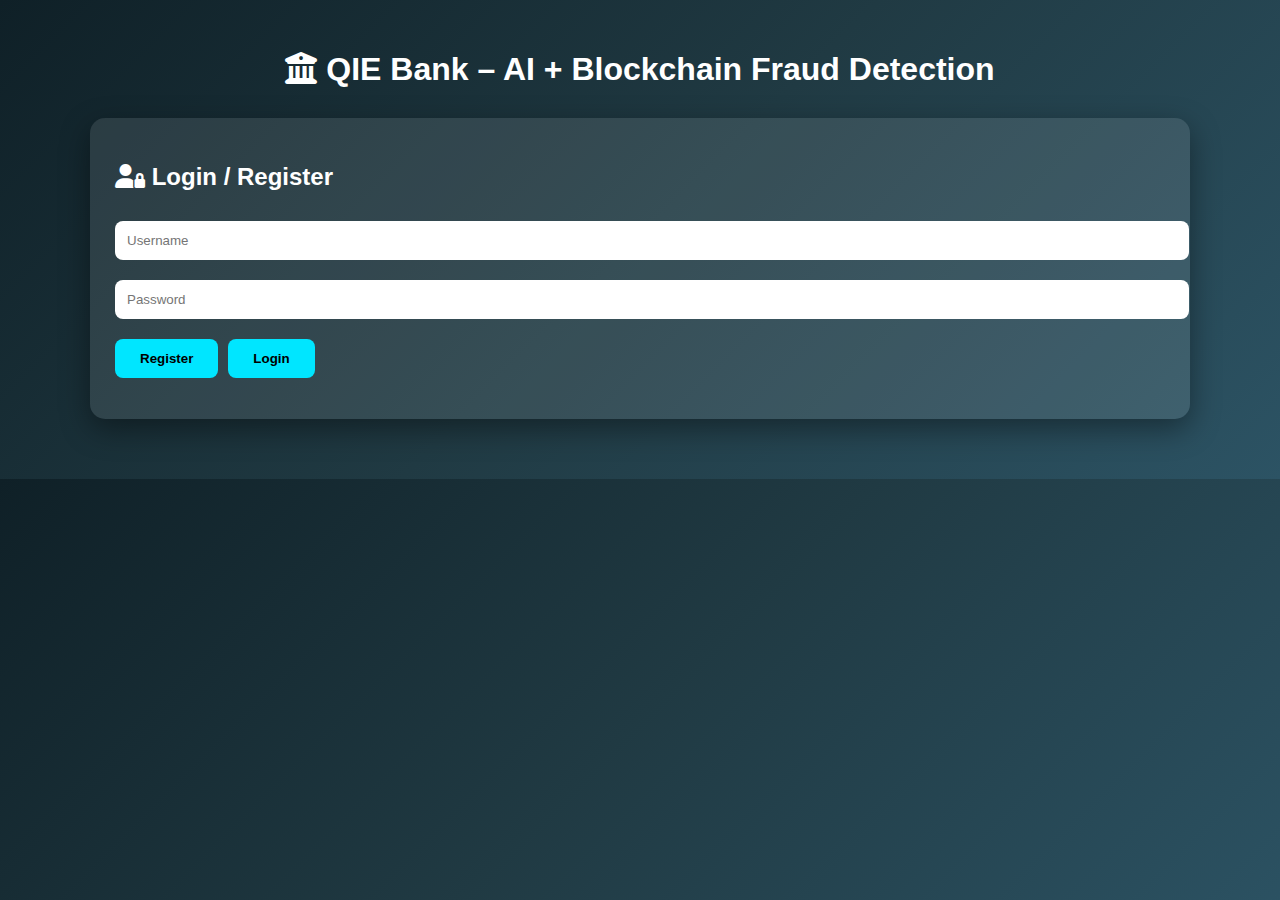
<file: templates/index.html>
<!DOCTYPE html>
<html lang="en">
<head>
    <meta charset="UTF-8">
    <title>QIE Bank Dashboard</title>

    <!-- Font Awesome Icons -->
    <link rel="stylesheet"
          href="https://cdnjs.cloudflare.com/ajax/libs/font-awesome/6.5.0/css/all.min.css">

    <link rel="stylesheet" href="/static/css/style.css">
</head>
<body>

<div class="container">

    <h1 class="title">
        <i class="fa-solid fa-building-columns"></i>
        QIE Bank – AI + Blockchain Fraud Detection
    </h1>

    <!-- LOGIN / REGISTER -->
    <div class="card">
        <h2><i class="fa-solid fa-user-lock"></i> Login / Register</h2>

        <input id="username" placeholder="Username">
        <input id="password" type="password" placeholder="Password">

        <div class="btn-group">
            <button onclick="registerUser()">Register</button>
            <button onclick="loginUser()">Login</button>
        </div>

        <p id="authStatus"></p>
    </div>

    <!-- TRANSACTION -->
    <div class="card" id="txCard" style="display:none">
        <h2><i class="fa-solid fa-paper-plane"></i> Send Transaction</h2>

        <input id="sender" placeholder="Sender Username">
        <input id="receiver" placeholder="Receiver Username">
        <input id="amount" type="number" placeholder="Amount">
        <input id="frequency" type="number" placeholder="Frequency">

        <button onclick="sendTransaction()">Send</button>

        <h3 id="txResult"></h3>
    </div>

    <!-- WALLETS -->
    <div class="card" id="walletCard" style="display:none">
        <h2><i class="fa-solid fa-wallet"></i> Wallet Balances</h2>
        <div class="wallet-container" id="wallets"></div>
    </div>

    <!-- BLOCKCHAIN LEDGER -->
    <div class="card" id="ledgerCard" style="display:none">
        <h2><i class="fa-solid fa-link"></i> Blockchain Ledger</h2>
        <div class="ledger-container" id="ledger"></div>
    </div>

</div>

<script>
async function registerUser() {
    const form = new FormData();
    form.append("username", username.value);
    form.append("password", password.value);

    const res = await fetch("/register", { method: "POST", body: form });
    authStatus.innerText = await res.text();
}

async function loginUser() {
    const form = new FormData();
    form.append("username", username.value);
    form.append("password", password.value);

    const res = await fetch("/login", { method: "POST", body: form });
    const text = await res.text();

    if (text === "Success") {
        authStatus.innerText = "Login successful!";
        txCard.style.display = "block";
        walletCard.style.display = "block";
        ledgerCard.style.display = "block";
        loadWallets();
        loadTransactions();
    } else {
        authStatus.innerText = text;
    }
}

async function sendTransaction() {
    const res = await fetch("/check", {
        method: "POST",
        headers: { "Content-Type": "application/json" },
        body: JSON.stringify({
            sender: sender.value,
            receiver: receiver.value,
            amount: amount.value,
            frequency: frequency.value
        })
    });

    const data = await res.json();
    txResult.innerText =
        data.status === "Safe"
        ? "✅ Transaction Legit"
        : "🚨 Fraud Detected";

    loadWallets();
    loadTransactions();
}

async function loadWallets() {
    const res = await fetch("/wallets");
    const wallets = await res.json();
    walletsDiv = document.getElementById("wallets");
    walletsDiv.innerHTML = "";

    for (let user in wallets) {
        const bal = wallets[user];
        const percent = Math.min((bal / 200000) * 100, 100);

        walletsDiv.innerHTML += `
            <div class="wallet-card">
                <div class="wallet-user">
                    <i class="fa-solid fa-user"></i> ${user}
                </div>
                <div class="wallet-balance">₹ ${bal.toFixed(2)}</div>
                <div class="progress">
                    <div class="progress-fill"
                         style="width:${percent}%"></div>
                </div>
            </div>
        `;
    }
}

async function loadTransactions() {
    const res = await fetch("/transactions");
    const txs = await res.json();
    ledger.innerHTML = "";

    txs.forEach(tx => {
        ledger.innerHTML += `
            <div class="block
                ${tx.status === "Safe" ? "safe" : "fraud"}">
                <div class="block-header">
                    ${tx.sender} → ${tx.receiver}
                </div>
                <div class="block-body">
                    Amount: ₹ ${tx.amount}<br>
                    Frequency: ${tx.frequency}<br>
                    Status: ${tx.status}
                </div>
            </div>
        `;
    });
}
</script>

</body>
</html>
</file>
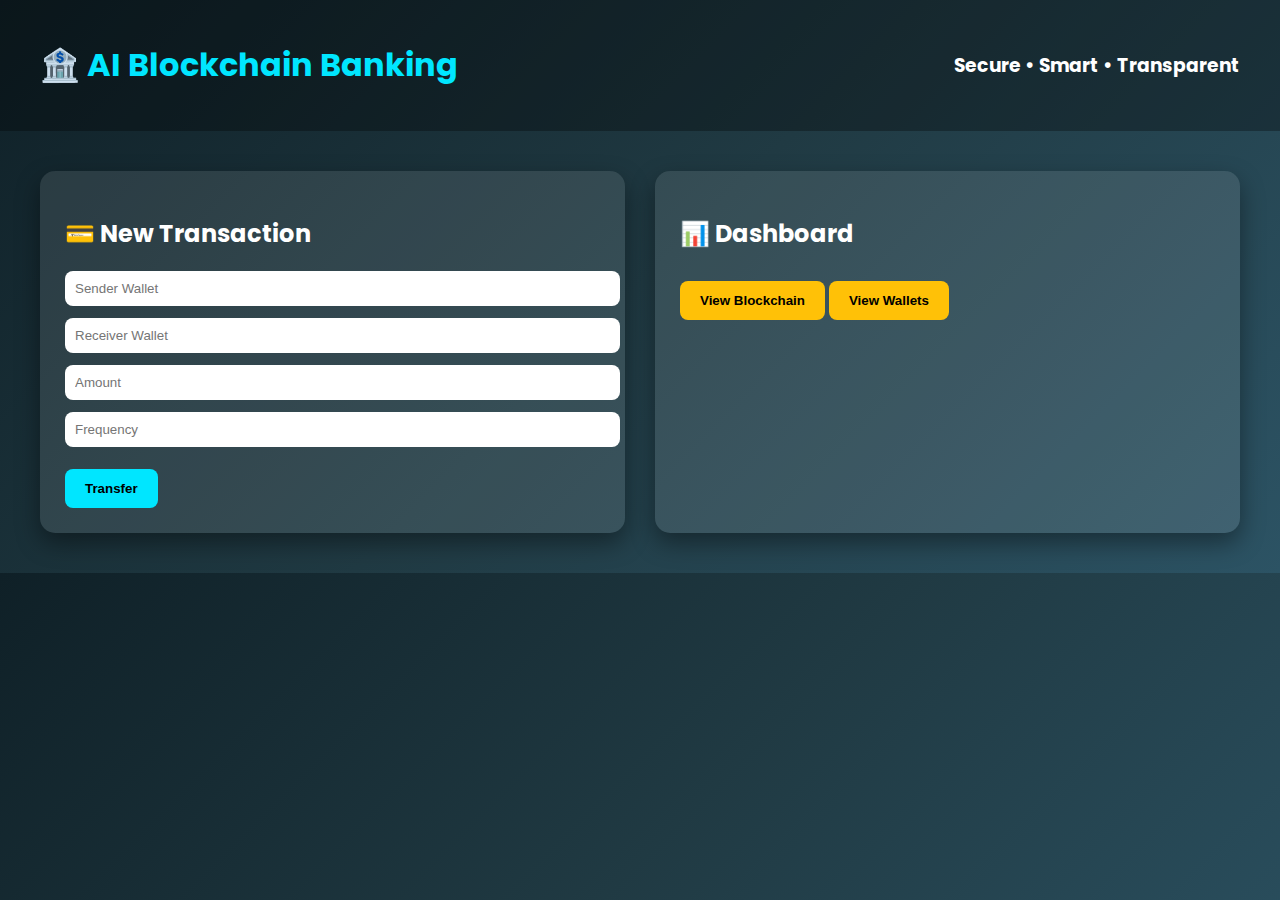
<file: templates/dashboard.html>
<!DOCTYPE html>
<html lang="en">
<head>
    <meta charset="UTF-8">
    <title>AI + Blockchain Banking System</title>

    <link href="https://fonts.googleapis.com/css2?family=Poppins:wght@300;500;700&display=swap" rel="stylesheet">

    <style>
        body {
            margin: 0;
            font-family: 'Poppins', sans-serif;
            background: linear-gradient(135deg, #0f2027, #203a43, #2c5364);
            color: white;
        }

        header {
            padding: 20px 40px;
            background: rgba(0,0,0,0.3);
            display: flex;
            justify-content: space-between;
            align-items: center;
        }

        header h1 {
            color: #00e6ff;
        }

        .container {
            padding: 40px;
        }

        .dashboard {
            display: grid;
            grid-template-columns: 1fr 1fr;
            gap: 30px;
        }

        .card {
            background: rgba(255,255,255,0.1);
            border-radius: 15px;
            padding: 25px;
            box-shadow: 0 10px 25px rgba(0,0,0,0.4);
        }

        input {
            width: 100%;
            padding: 10px;
            margin-bottom: 12px;
            border-radius: 8px;
            border: none;
        }

        .btn {
            padding: 12px 20px;
            border-radius: 8px;
            border: none;
            cursor: pointer;
            font-weight: 600;
            margin-top: 10px;
        }

        .btn-primary { background: #00e6ff; }
        .btn-warning { background: #ffc107; }

        table {
            width: 100%;
            margin-top: 15px;
            border-collapse: collapse;
        }

        th, td {
            padding: 10px;
            text-align: center;
        }

        th {
            background: rgba(0,0,0,0.4);
        }

        tr:nth-child(even) {
            background: rgba(255,255,255,0.08);
        }
    </style>
</head>

<body>

<header>
    <h1>🏦 AI Blockchain Banking</h1>
    <h3>Secure • Smart • Transparent</h3>
</header>

<div class="container">
    <div class="dashboard">

        <div class="card">
            <h2>💳 New Transaction</h2>
            <input id="sender" placeholder="Sender Wallet">
            <input id="receiver" placeholder="Receiver Wallet">
            <input id="amount" placeholder="Amount">
            <input id="frequency" placeholder="Frequency">
            <button class="btn btn-primary" onclick="sendTx()">Transfer</button>
            <div id="result"></div>
        </div>

        <div class="card">
            <h2>📊 Dashboard</h2>
            <button class="btn btn-warning" onclick="loadBlockchain()">View Blockchain</button>
            <button class="btn btn-warning" onclick="loadWallets()">View Wallets</button>
            <div id="output"></div>
        </div>

    </div>
</div>

<script>
function sendTx() {
    fetch("/transaction", {
        method: "POST",
        headers: {"Content-Type": "application/json"},
        body: JSON.stringify({
            sender: sender.value,
            receiver: receiver.value,
            amount: amount.value,
            frequency: frequency.value
        })
    })
    .then(res => res.json())
    .then(data => {
        result.innerText = data.message;
    });
}

function loadBlockchain() {
    fetch("/blockchain")
    .then(res => res.json())
    .then(data => {
        let html = "<h3>Blockchain</h3><table><tr><th>Index</th><th>Data</th></tr>";
        data.forEach(b => {
            html += `<tr><td>${b.index}</td><td>${JSON.stringify(b.data)}</td></tr>`;
        });
        html += "</table>";
        output.innerHTML = html;
    });
}

function loadWallets() {
    fetch("/wallets")
    .then(res => res.json())
    .then(data => {
        let html = "<h3>Wallets</h3><table><tr><th>ID</th><th>Balance</th></tr>";
        for (let w in data) {
            html += `<tr><td>${w}</td><td>${data[w]}</td></tr>`;
        }
        html += "</table>";
        output.innerHTML = html;
    });
}
</script>

</body>
</html>
</file>
<file: static/css/style.css>
body {
    margin: 0;
    font-family: Poppins, sans-serif;
    background: linear-gradient(135deg, #0f2027, #203a43, #2c5364);
    color: white;
}

.container {
    width: 90%;
    max-width: 1100px;
    margin: auto;
    padding: 30px;
}

.title {
    text-align: center;
    margin-bottom: 30px;
}

.card {
    background: rgba(255,255,255,0.1);
    padding: 25px;
    border-radius: 15px;
    margin-bottom: 30px;
    box-shadow: 0 10px 30px rgba(0,0,0,0.4);
}

input {
    width: 100%;
    padding: 12px;
    margin: 10px 0;
    border-radius: 8px;
    border: none;
}

button {
    padding: 12px 25px;
    border: none;
    border-radius: 8px;
    background: #00e6ff;
    font-weight: bold;
    cursor: pointer;
    margin-top: 10px;
}

.btn-group {
    display: flex;
    gap: 10px;
}

.wallet-container {
    display: flex;
    gap: 20px;
    flex-wrap: wrap;
}

.wallet-card {
    background: rgba(255,255,255,0.15);
    padding: 20px;
    border-radius: 12px;
    width: 220px;
}

.wallet-user {
    font-size: 1.1em;
}

.wallet-balance {
    font-size: 1.4em;
    margin: 10px 0;
}

.progress {
    background: rgba(255,255,255,0.2);
    height: 8px;
    border-radius: 5px;
}

.progress-fill {
    height: 100%;
    background: #28a745;
    border-radius: 5px;
}

.ledger-container {
    display: flex;
    flex-direction: column;
    gap: 15px;
}

.block {
    padding: 15px;
    border-radius: 12px;
    background: rgba(255,255,255,0.15);
    border-left: 6px solid;
}

.block.safe {
    border-color: #28a745;
}

.block.fraud {
    border-color: #ff4d4d;
}

.block-header {
    font-weight: bold;
    margin-bottom: 8px;
}
</file>
